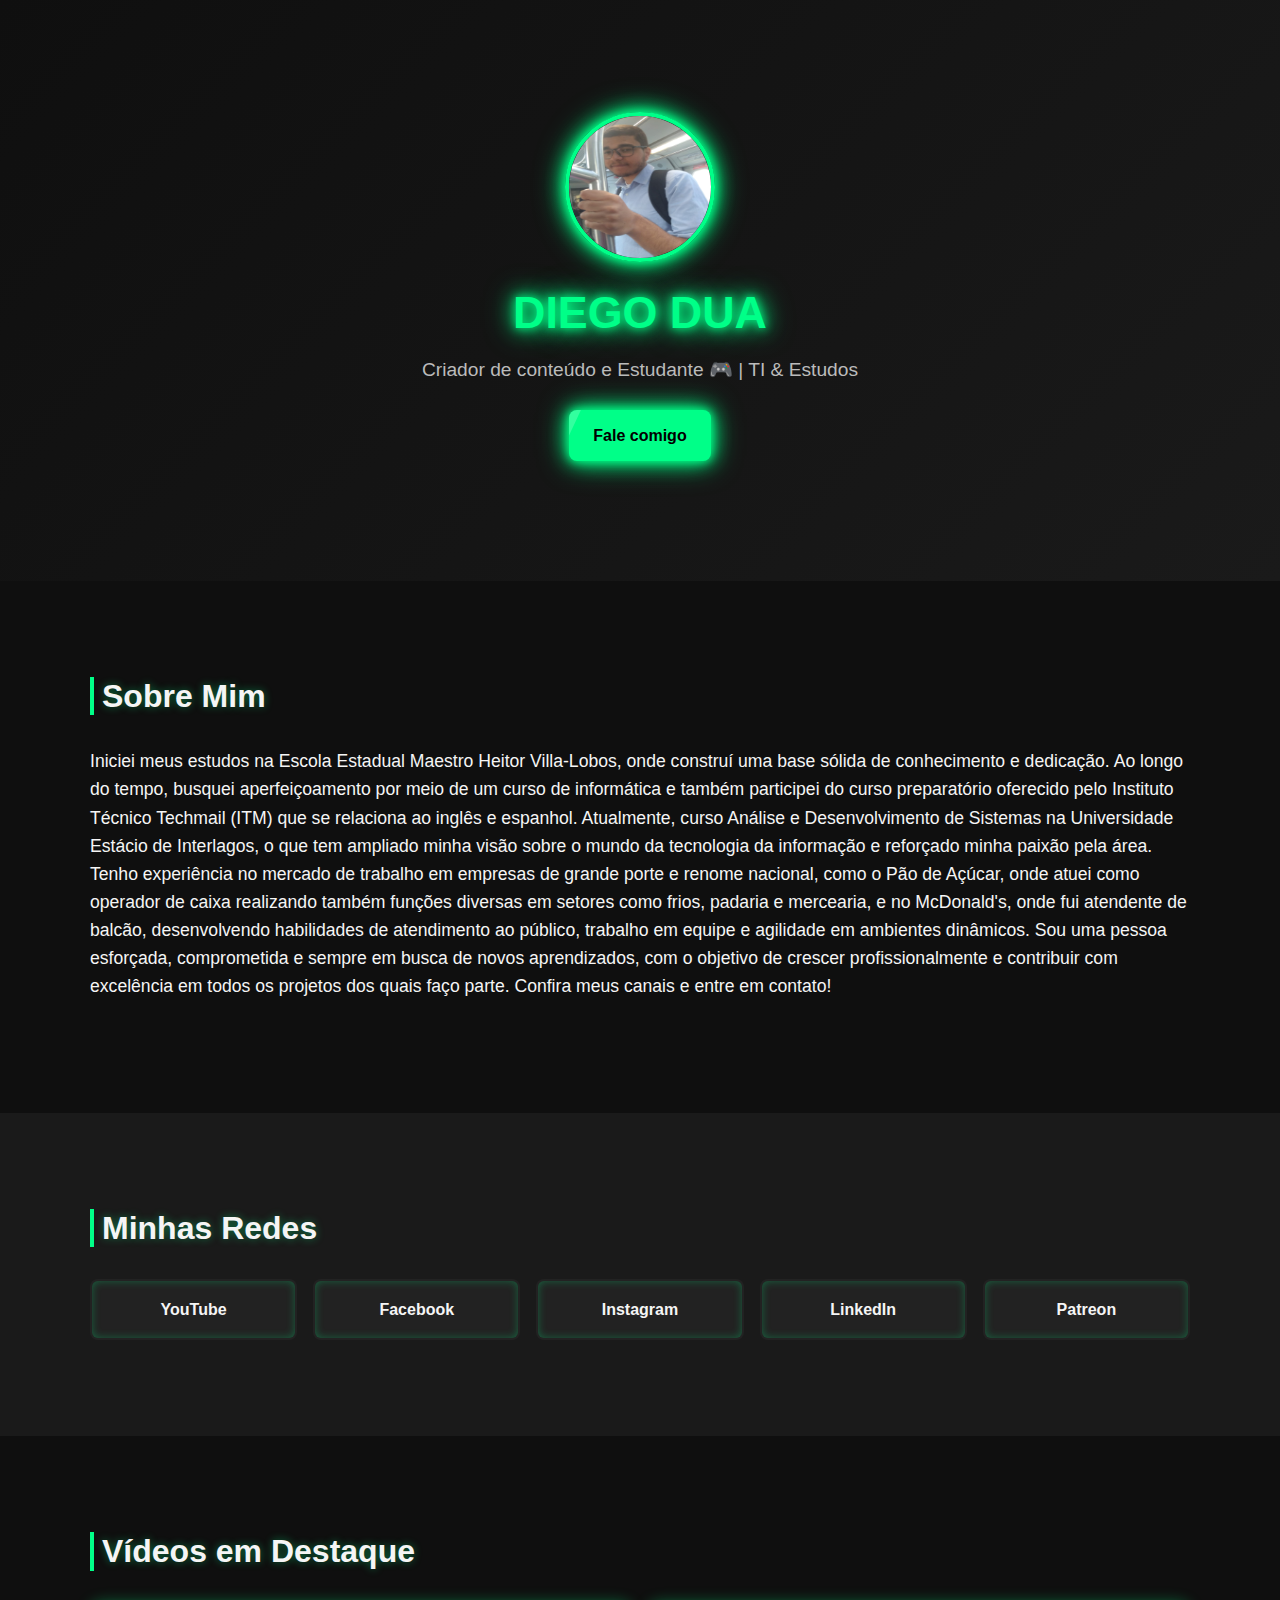
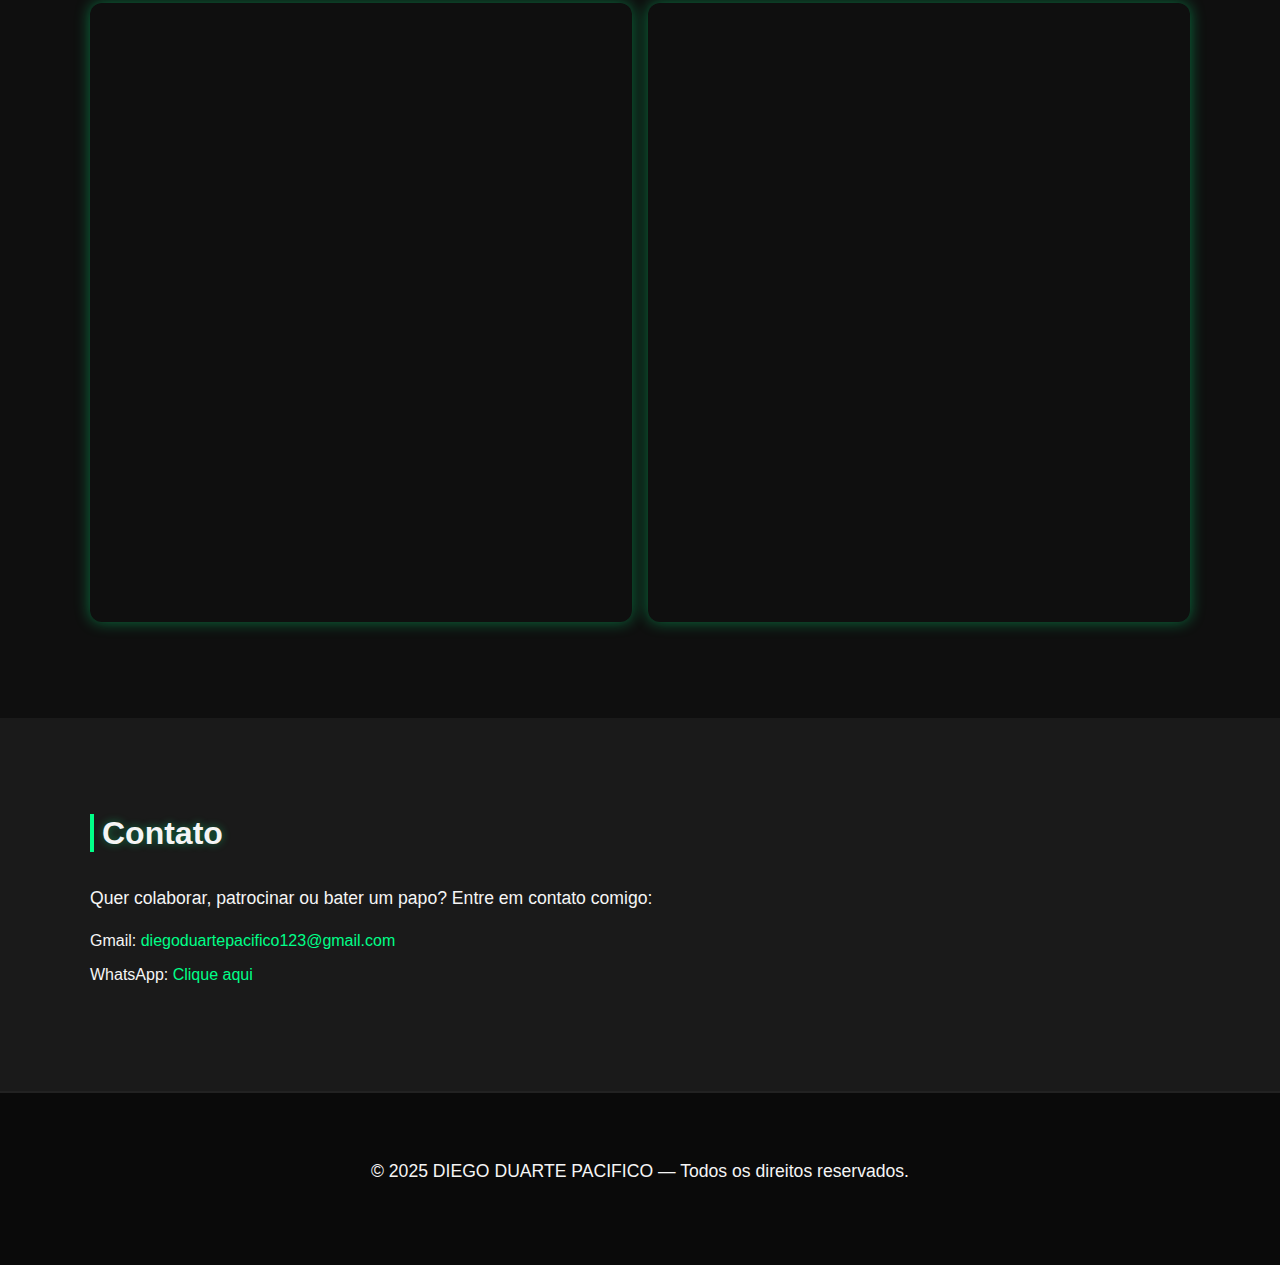
<file: index.html>
<!DOCTYPE html>
<html lang="pt-BR">
<head>
  <!-- Configurações básicas -->
  <meta charset="UTF-8" />
  <meta name="viewport" content="width=device-width, initial-scale=1.0" />
  <meta http-equiv="X-UA-Compatible" content="IE=edge" />

  <!-- SEO -->
  <title>DIEGO DUARTE PACIFICO — Sobre Mim</title>
  <meta name="description" content="Iniciei meus estudos na Escola Estadual Maestro Heitor Villa-Lobos, onde construí uma base sólida de conhecimento e dedicação. Ao longo do tempo, busquei aperfeiçoamento por meio de um curso de informática e também participei do curso preparatório oferecido pelo Instituto Técnico Techmail (ITM) que se relaciona ao inglês e espanhol.
Atualmente, curso Análise e Desenvolvimento de Sistemas na Universidade Estácio de Interlagos, o que tem ampliado minha visão sobre o mundo da tecnologia da informação e reforçado minha paixão pela área.
Tenho experiência no mercado de trabalho em empresas de grande porte e renome nacional, como o Pão de Açúcar, onde atuei como operador de caixa realizando também funções diversas em setores como frios, padaria e mercearia, e no McDonald's, onde fui atendente de balcão, desenvolvendo habilidades de atendimento ao público, trabalho em equipe e agilidade em ambientes dinâmicos.
Sou uma pessoa esforçada, comprometida e sempre em busca de novos aprendizados, com o objetivo de crescer profissionalmente e contribuir com excelência em todos os projetos dos quais faço parte. Confira meus canais e entre em contato!" />
  <meta name="author" content="DIEGO DUARTE PACIFICO" />

  <!-- Open Graph (para compartilhamento no Facebook, WhatsApp, LinkedIn) -->
  <meta property="og:title" content="DIEGO DUARTE PACIFICO — Criador de Conteúdo e Estudante" />
  <meta property="og:description" content="Acompanhe meus vídeos, aprendizados e projetos no universo do TI!" />
  <meta property="og:image" content="assets/img/preview.jpg" />
  <meta property="og:type" content="website" />
  <meta property="og:url" content="https://seudominio.com" />

  <!-- Twitter Cards -->
  <meta name="twitter:card" content="summary_large_image" />
  <meta name="twitter:title" content="DIEGO DUARTE PACIFICO — Criador de Conteúdo e Estudante" />
  <meta name="twitter:description" content="Entre no meu mundo do TI e descubra mais sobre meu trabalho!" />
  <meta name="twitter:image" content="assets/img/preview.jpg" />

  <!-- Favicon -->
  <link rel="icon" href="assets/img/favicon.png" type="image/png" />

  <!-- CSS -->
  <link rel="stylesheet" href="css/styles.css" />

  <!-- JS -->
  <script defer src="js/main.js"></script>
</head>
<body>
  <!-- Cabeçalho / Hero -->
  <header class="hero">
    <div class="container">
      <img src="assets/img/Foto de Diego Duarte Pacifico.jpg" alt="Foto de DIEGO DUARTE PACIFICO" class="avatar" />
      <h1>DIEGO DUARTE PACIFICO</h1>
      <p class="tagline">Criador de conteúdo e Estudante 🎮 | TI & Estudos</p>
      <a href="https://wa.me/5511949905381" class="btn">Fale comigo</a>
    </div>
  </header>

  <!-- Seção: Sobre -->
  <section id="sobre" class="section">
    <div class="container">
      <h2>Sobre Mim</h2>
      <p>Iniciei meus estudos na Escola Estadual Maestro Heitor Villa-Lobos, onde construí uma base sólida de conhecimento e dedicação. Ao longo do tempo, busquei aperfeiçoamento por meio de um curso de informática e também participei do curso preparatório oferecido pelo Instituto Técnico Techmail (ITM) que se relaciona ao inglês e espanhol.
Atualmente, curso Análise e Desenvolvimento de Sistemas na Universidade Estácio de Interlagos, o que tem ampliado minha visão sobre o mundo da tecnologia da informação e reforçado minha paixão pela área.
Tenho experiência no mercado de trabalho em empresas de grande porte e renome nacional, como o Pão de Açúcar, onde atuei como operador de caixa realizando também funções diversas em setores como frios, padaria e mercearia, e no McDonald's, onde fui atendente de balcão, desenvolvendo habilidades de atendimento ao público, trabalho em equipe e agilidade em ambientes dinâmicos.
Sou uma pessoa esforçada, comprometida e sempre em busca de novos aprendizados, com o objetivo de crescer profissionalmente e contribuir com excelência em todos os projetos dos quais faço parte. Confira meus canais e entre em contato!</p>
    </div>
  </section>

<!-- Seção: Links -->
<section id="links" class="section alt">
  <div class="container">
    <h2>Minhas Redes</h2>
    <div class="links-grid">
      <a href="https://www.youtube.com/channel/UCENpnX2Xt-EAVfXR9Z6v-lQ" target="_blank" class="link-card">YouTube</a>
      <a href="https://www.facebook.com/profile.php?id=61562114461032" target="_blank" class="link-card">Facebook</a>
      <a href="https://www.instagram.com/zzleituradramaticazz/" target="_blank" class="link-card">Instagram</a>
      <a href="www.linkedin.com/in/diego-duarte-pacifico-558996238" target="_blank" class="link-card">LinkedIn</a>
      <a href="https://patreon.com/CGStudios43?utm_medium=unknown&utm_source=join_link&utm_campaign=creatorshare_creator&utm_content=copyLink" target="_blank" class="link-card">Patreon</a>
    </div>
  </div>
</section>

<!-- Seção: Destaque (vídeos) -->
<section id="destaque" class="section">
  <div class="container">
    <h2>Vídeos em Destaque</h2>
    <div class="videos-grid">
      <div class="video-wrapper">
        <iframe src="https://drive.google.com/file/d/1ROwHvRnsPfL4hF0KDMxh1ceAlLwBmyXN/preview" 
          width="560" height="315" allow="autoplay" frameborder="0"></iframe>
      </div>
      <div class="video-wrapper">
        <iframe src="https://drive.google.com/file/d/1A6OXPrt-1mAbtVYky4HZAjMf3PCuhLQB/preview" 
          width="560" height="315" allow="autoplay" frameborder="0"></iframe>
      </div>
    </div>
  </div>
</section>


  <!-- Seção: Contato -->
  <section id="contato" class="section alt">
    <div class="container">
      <h2>Contato</h2>
      <p>Quer colaborar, patrocinar ou bater um papo? Entre em contato comigo:</p>
      <ul>
        <li>Gmail: <a href="mailto:diegoduartepacifico123@gmail.com">diegoduartepacifico123@gmail.com</a></li>
        <li>WhatsApp: <a href="https://wa.me/5511949905381" target="_blank">Clique aqui</a></li>
      </ul>
    </div>
  </section>

  <!-- Rodapé -->
  <footer class="footer">
    <div class="container">
      <p>&copy; 2025 DIEGO DUARTE PACIFICO — Todos os direitos reservados.</p>
    </div>
  </footer>
</body>
</html>
</file>
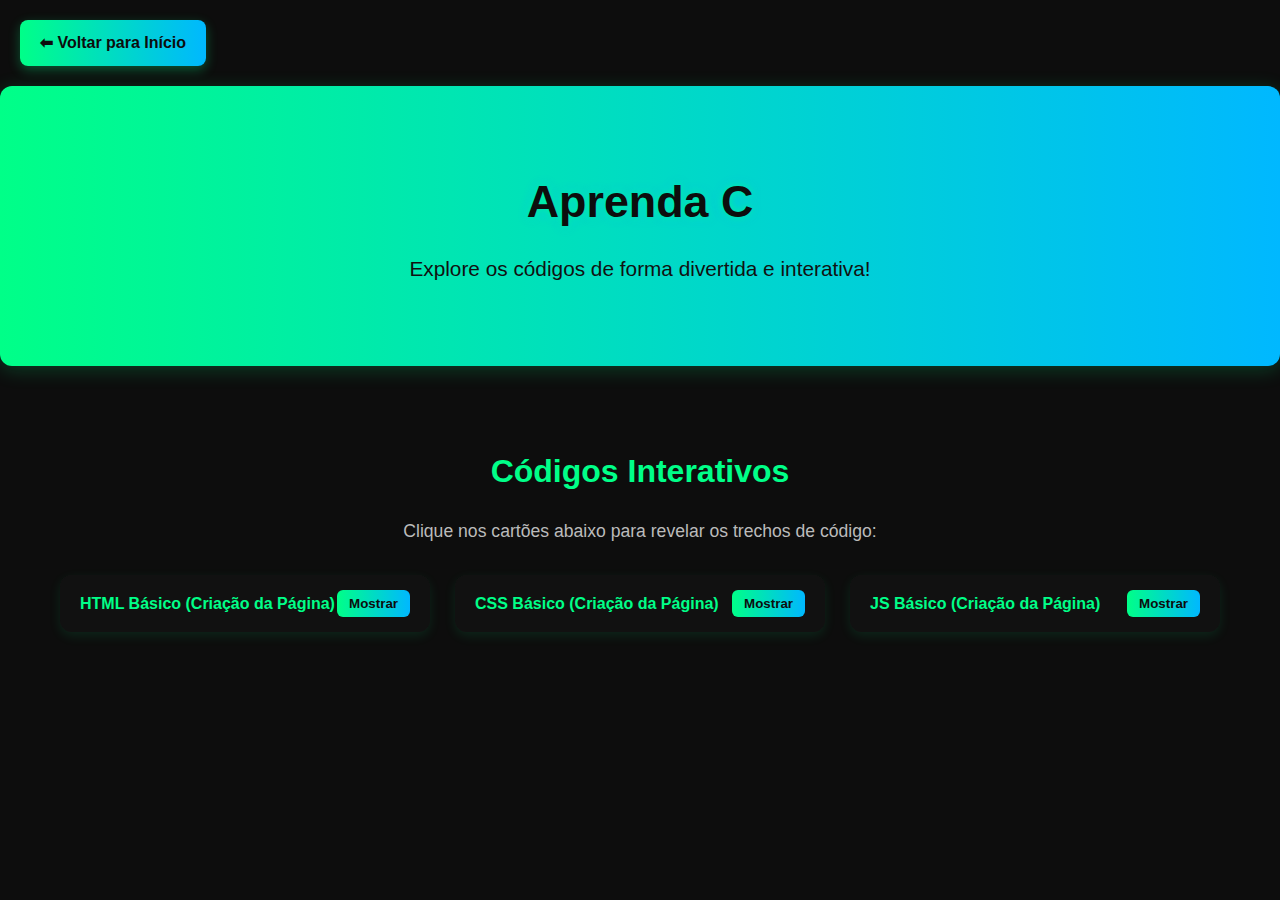
<file: codigo.html>
<!DOCTYPE html>
<html lang="pt-BR">
<head>
  <meta charset="UTF-8" />
  <meta name="viewport" content="width=device-width, initial-scale=1.0" />
  <title>Aprenda Como Esta Página Foi Construída</title>
  <meta name="description" content="Página de aprendizado interativo mostrando como a página Sobre Mim foi construída. Explore códigos e conceitos de forma divertida!" />
  <link rel="stylesheet" href="css/codigo.css" />
  <!-- Google Analytics -->
  <script async src="https://www.googletagmanager.com/gtag/js?id=G-WFKNSS6D6Q"></script>
  <script>
    window.dataLayer = window.dataLayer || [];
    function gtag(){dataLayer.push(arguments);}
    gtag('js', new Date());
    gtag('config', 'G-WFKNSS6D6Q');
  </script>
</head>
<body>
  <!-- HEADER -->
  <a href="index.html" class="btn-voltar">⬅ Voltar para Início</a>
  <header class="codigo-hero">
    <div class="container">
      <h1 class="titulo-animado">Aprenda Como Esta Página Foi Construída</h1>
      <p>Explore os códigos de forma divertida e interativa!</p>
    </div>
  </header>

  <!-- MAIN -->
  <main class="container">

    <!-- SEÇÃO DE ENSINO -->
    <section class="ensino">
      <h2>Códigos Interativos</h2>
      <p>Clique nos cartões abaixo para revelar os trechos de código:</p>

      <div class="cards-codigo">

<!-- CARD 1 -->
<div class="card-codigo">
  <div class="card-header">
    <span>HTML Básico (Criação da Página) </span>
    <button class="btn-toggle">Mostrar</button>
  </div>
  <pre class="card-content codigo-escondido">
&lt;!DOCTYPE html&gt;
&lt;html lang="pt-BR"&gt;
&lt;head&gt;
  &lt;meta charset="UTF-8"&gt;
  &lt;meta name="viewport" content="width=device-width, initial-scale=1.0"&gt;
  &lt;title&gt;Página de Aprendizado - HTML&lt;/title&gt;
  &lt;meta name="description" content="Exemplo de HTML mostrando a estrutura da página, com CSS e JS externos."&gt;

  &lt;!-- CSS separado --&gt;
  &lt;link rel="stylesheet" href="css/codigo.css"&gt;
&lt;/head&gt;
&lt;body&gt;

  &lt;!-- HEADER --&gt;
  &lt;header class="codigo-hero"&gt;
    &lt;div class="container"&gt;
      &lt;h1&gt;Aprenda Como Esta Página Foi Construída&lt;/h1&gt;
      &lt;p&gt;Exemplo interativo de criação de páginas, com HTML separado do CSS e JS.&lt;/p&gt;
    &lt;/div&gt;
  &lt;/header&gt;

  &lt;!-- SEÇÃO INTERATIVA DE CÓDIGO --&gt;
  &lt;main class="container"&gt;
    &lt;section class="ensino"&gt;
      &lt;h2&gt;Exemplo de Estrutura HTML&lt;/h2&gt;
      &lt;p&gt;Clique no botão para visualizar o código:&lt;/p&gt;

      &lt;!-- Botão para mostrar código --&gt;
      &lt;button class="btn btn-mostrar-codigo"&gt;Mostrar Código&lt;/button&gt;

      &lt;!-- Área de código que será exibida pelo JS --&gt;
      &lt;pre class="codigo-escondido"&gt;
&lt;!DOCTYPE html&gt;
&lt;html lang="pt-BR"&gt;
&lt;head&gt;
  &lt;meta charset="UTF-8"&gt;
  &lt;title&gt;Minha Página&lt;/title&gt;
  &lt;link rel="stylesheet" href="css/codigo.css"&gt;
&lt;/head&gt;
&lt;body&gt;
  &lt;h1&gt;Olá Mundo!&lt;/h1&gt;
  &lt;script src="js/codigo.js"&gt;&lt;/script&gt;
&lt;/body&gt;
&lt;/html&gt;
      &lt;/pre&gt;
    &lt;/section&gt;

    &lt;!-- AVISO DE NOVOS ENSINAMENTOS --&gt;
    &lt;section class="novidades"&gt;
      &lt;h2&gt;Em Breve&lt;/h2&gt;
      &lt;p&gt;Mais exemplos e ensinamentos serão adicionados em breve para você continuar aprendendo!&lt;/p&gt;
    &lt;/section&gt;
  &lt;/main&gt;

  &lt;!-- JS separado --&gt;
  &lt;script src="js/codigo.js" defer&gt;&lt;/script&gt;

&lt;/body&gt;
&lt;/html&gt;
  </pre>
</div>

<!-- CARD 2 -->
<div class="card-codigo">
  <div class="card-header">
    <span>CSS Básico (Criação da Página)</span>
    <button class="btn-toggle">Mostrar</button>
  </div>
  <pre class="card-content codigo-escondido">
/* ------------------------ 
   codigo.css - Página de Ensino de Código 
------------------------- */

/* Reset básico */
* {
  margin: 0;
  padding: 0;
  box-sizing: border-box;
}

body {
  font-family: 'Segoe UI', Tahoma, Geneva, Verdana, sans-serif;
  background-color: #0d0d0d;
  color: #f5f5f5;
  line-height: 1.6;
}

/* Container geral */
.container {
  max-width: 900px;
  margin: 0 auto;
  padding: 40px 20px;
}

/* HEADER */
.codigo-hero {
  text-align: center;
  margin-bottom: 50px;
}

.codigo-hero h1 {
  font-size: 2.5rem;
  color: #00ff88;
  text-shadow: 0 0 6px #00ff88, 0 0 12px #00b8ff;
  margin-bottom: 10px;
}

.codigo-hero p {
  font-size: 1.2rem;
  color: #bbb;
}

/* SEÇÃO ENSINO */
.ensino h2 {
  font-size: 1.8rem;
  color: #00b8ff;
  margin-bottom: 15px;
}

.ensino p {
  margin-bottom: 20px;
  color: #ccc;
}

/* Botão mágico */
.btn-mostrar-codigo {
  display: inline-block;
  padding: 14px 28px;
  font-size: 1.1rem;
  font-weight: bold;
  border: none;
  border-radius: 8px;
  background: linear-gradient(90deg, #00ff88, #00b8ff);
  color: #0d0d0d;
  cursor: pointer;
  transition: all 0.3s ease;
  box-shadow: 0 4px 12px rgba(0, 255, 136, 0.3);
}

.btn-mostrar-codigo:hover {
  transform: rotate(-2deg) scale(1.05);
  background: linear-gradient(90deg, #00b8ff, #00ff88);
  box-shadow: 0 6px 18px rgba(0, 255, 136, 0.5);
}

/* Área de código */
.codigo-escondido {
  display: none;
  margin-top: 25px;
  padding: 20px;
  background-color: #111;
  border-radius: 12px;
  font-family: 'Courier New', Courier, monospace;
  font-size: 0.95rem;
  overflow-x: auto;
  line-height: 1.5;
  color: #00ff88;
  box-shadow: 0 4px 15px rgba(0, 255, 136, 0.2);
  transition: all 0.3s ease;
}

.codigo-escondido.show {
  display: block;
  animation: fadeIn 0.5s ease;
}

/* Efeito fadeIn */
@keyframes fadeIn {
  from { opacity: 0; transform: translateY(-10px);}
  to { opacity: 1; transform: translateY(0);}
}

/* SEÇÃO DE NOVIDADES */
.novidades {
  margin-top: 50px;
  padding: 30px;
  background: #111;
  border-left: 5px solid #00ff88;
  border-radius: 8px;
  cursor: pointer;
  transition: all 0.3s ease;
}

.novidades:hover {
  background: #1a1a1a;
  border-left-color: #00b8ff;
}

.novidades h2 {
  color: #00ff88;
  margin-bottom: 10px;
}

.novidades p {
  color: #ccc;
  font-size: 1rem;
}

/* Responsividade */
@media (max-width: 600px) {
  .btn-mostrar-codigo {
    width: 100%;
    text-align: center;
  }

  .codigo-escondido {
    font-size: 0.9rem;
  }
}
  </pre>
</div>

<!-- CARD 3 -->
<div class="card-codigo">
  <div class="card-header">
    <span>JS Básico (Criação da Página)</span>
    <button class="btn-toggle">Mostrar</button>
  </div>
  <pre class="card-content codigo-escondido">
// ------------------------
// codigo.js - Interatividade da Página
// ------------------------

document.addEventListener('DOMContentLoaded', function () {

  // 1) Botão "mágico" para mostrar/esconder código
  const btnMostrarCodigo = document.querySelector('.btn-mostrar-codigo');
  const codigoEscondido = document.querySelector('.codigo-escondido');

  btnMostrarCodigo.addEventListener('click', function () {
    if (codigoEscondido.classList.contains('show')) {
      codigoEscondido.classList.remove('show');
      btnMostrarCodigo.textContent = 'Mostrar Código';
    } else {
      codigoEscondido.classList.add('show');
      btnMostrarCodigo.textContent = 'Esconder Código';
    }
  });

  // 2) Efeito neon nas linhas de código ao passar o mouse
  const linhasCodigo = codigoEscondido.querySelectorAll('pre, code');

  linhasCodigo.forEach(function (linha) {
    linha.addEventListener('mouseenter', function () {
      linha.style.textShadow = '0 0 8px #00ff88, 0 0 12px #00b8ff';
      linha.style.color = '#00ff88';
    });
    linha.addEventListener('mouseleave', function () {
      linha.style.textShadow = 'none';
      linha.style.color = '#00ff88';
    });
  });

  // 3) Aviso divertido para a seção de novidades
  const novidades = document.querySelector('.novidades');
  if (novidades) {
    novidades.addEventListener('click', function () {
      alert('🚀 Novos ensinamentos serão adicionados em breve! Fique atento!');
    });
  }
});
  </pre>
</div>

  </main>

  <!-- SCRIPT -->
  <script src="js/codigo.js" defer></script>
</body>
</html>
</file>
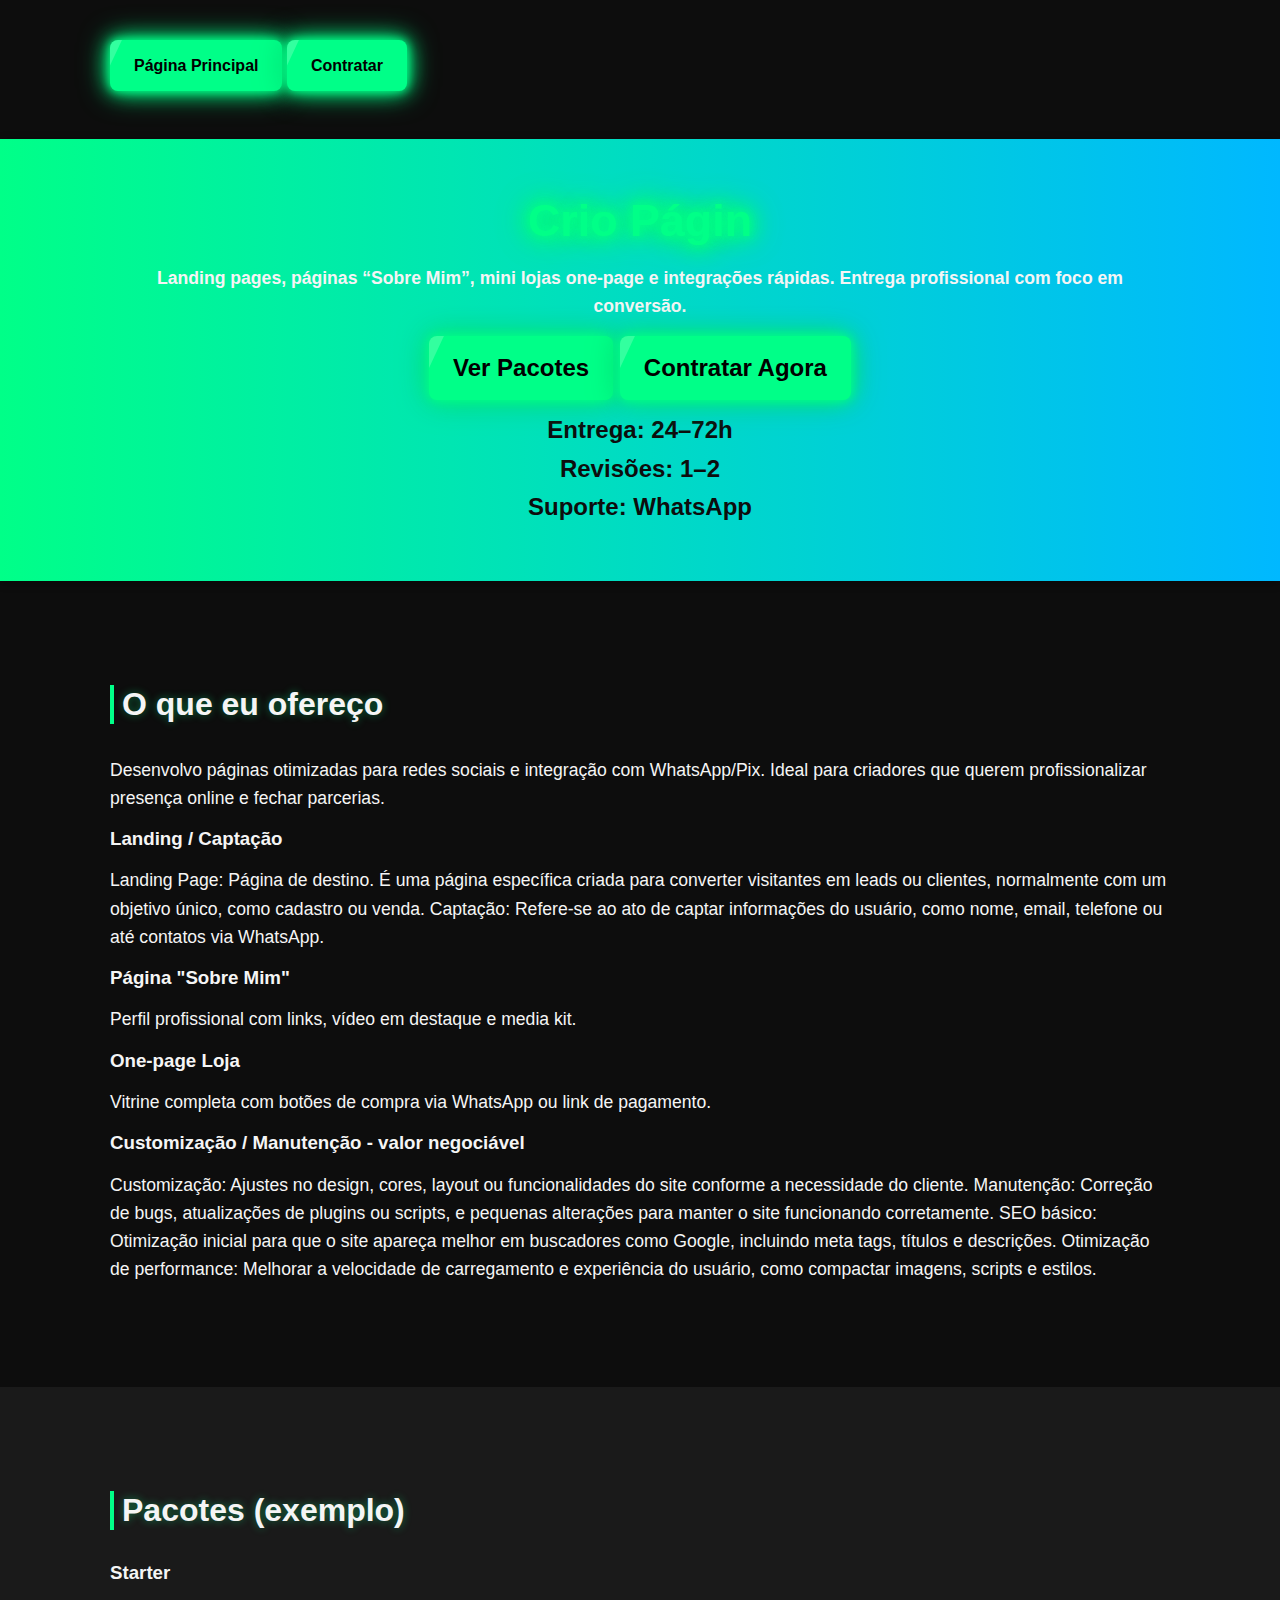
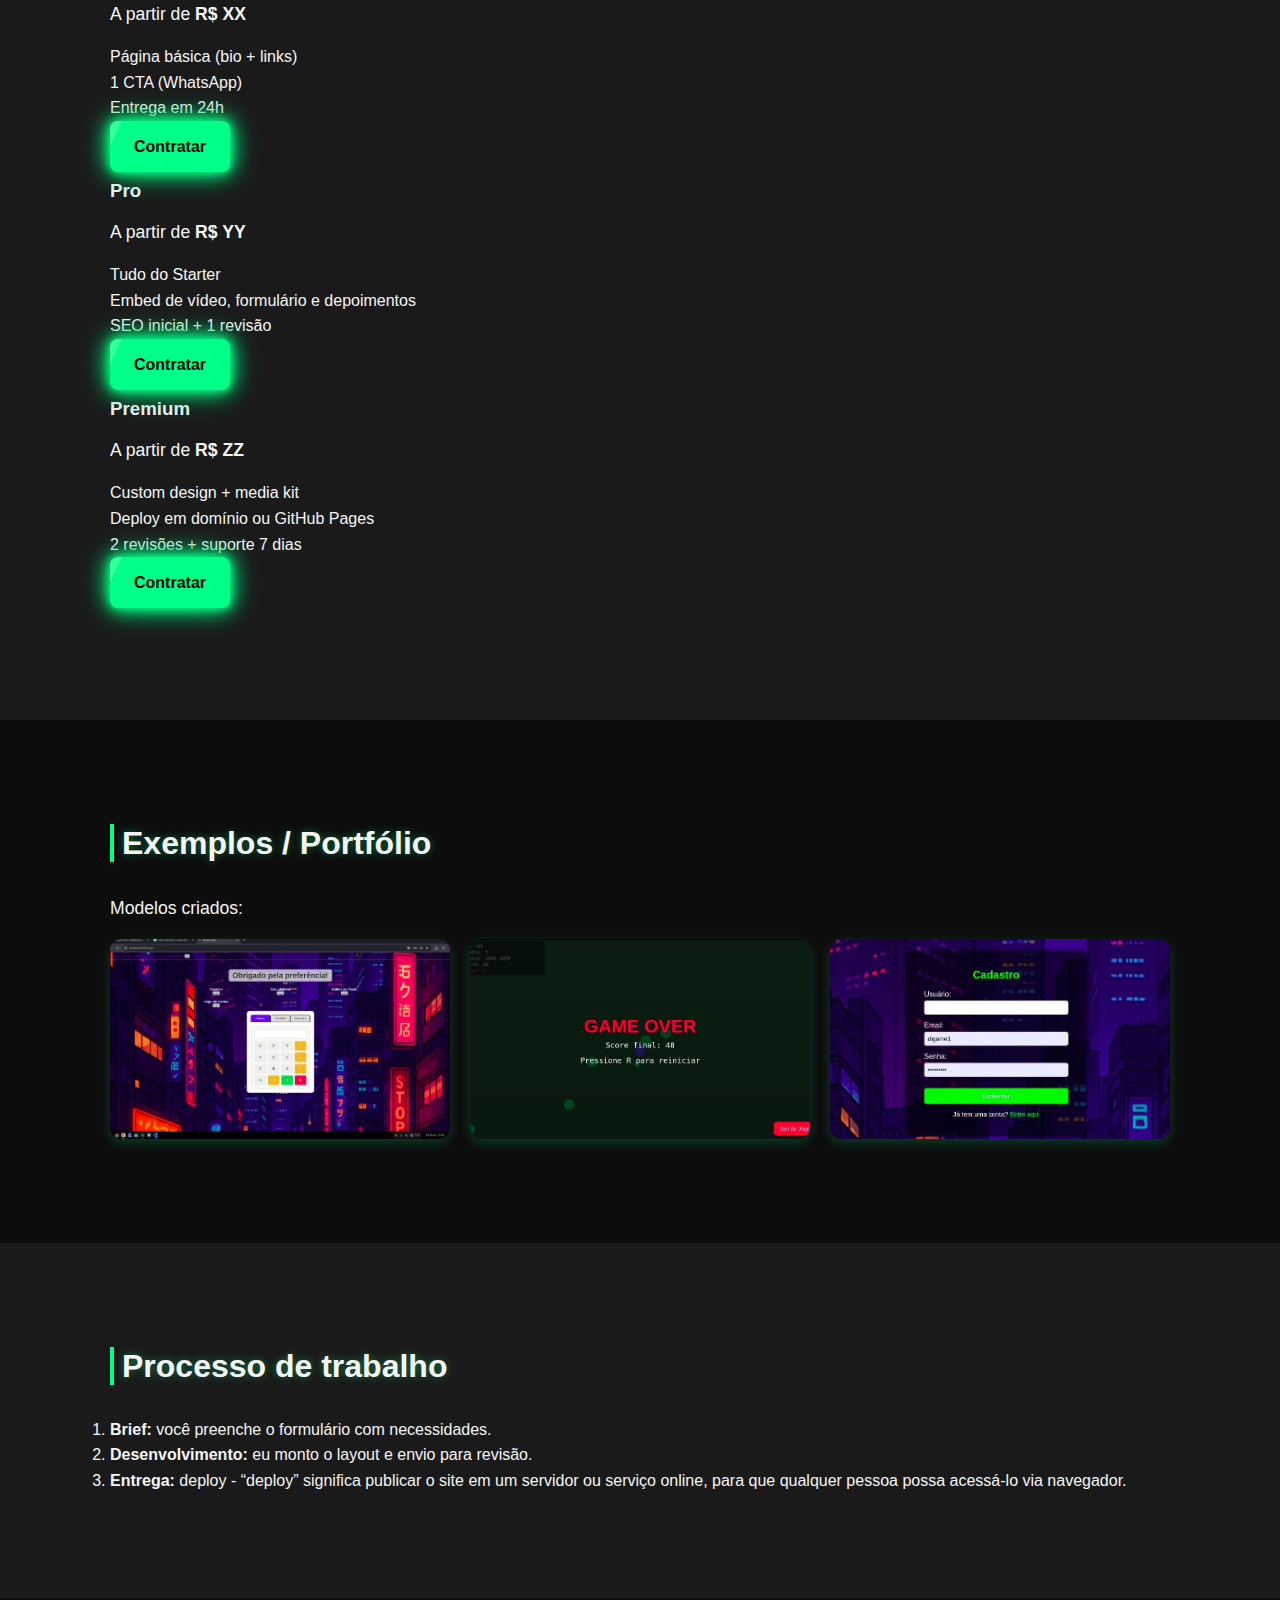
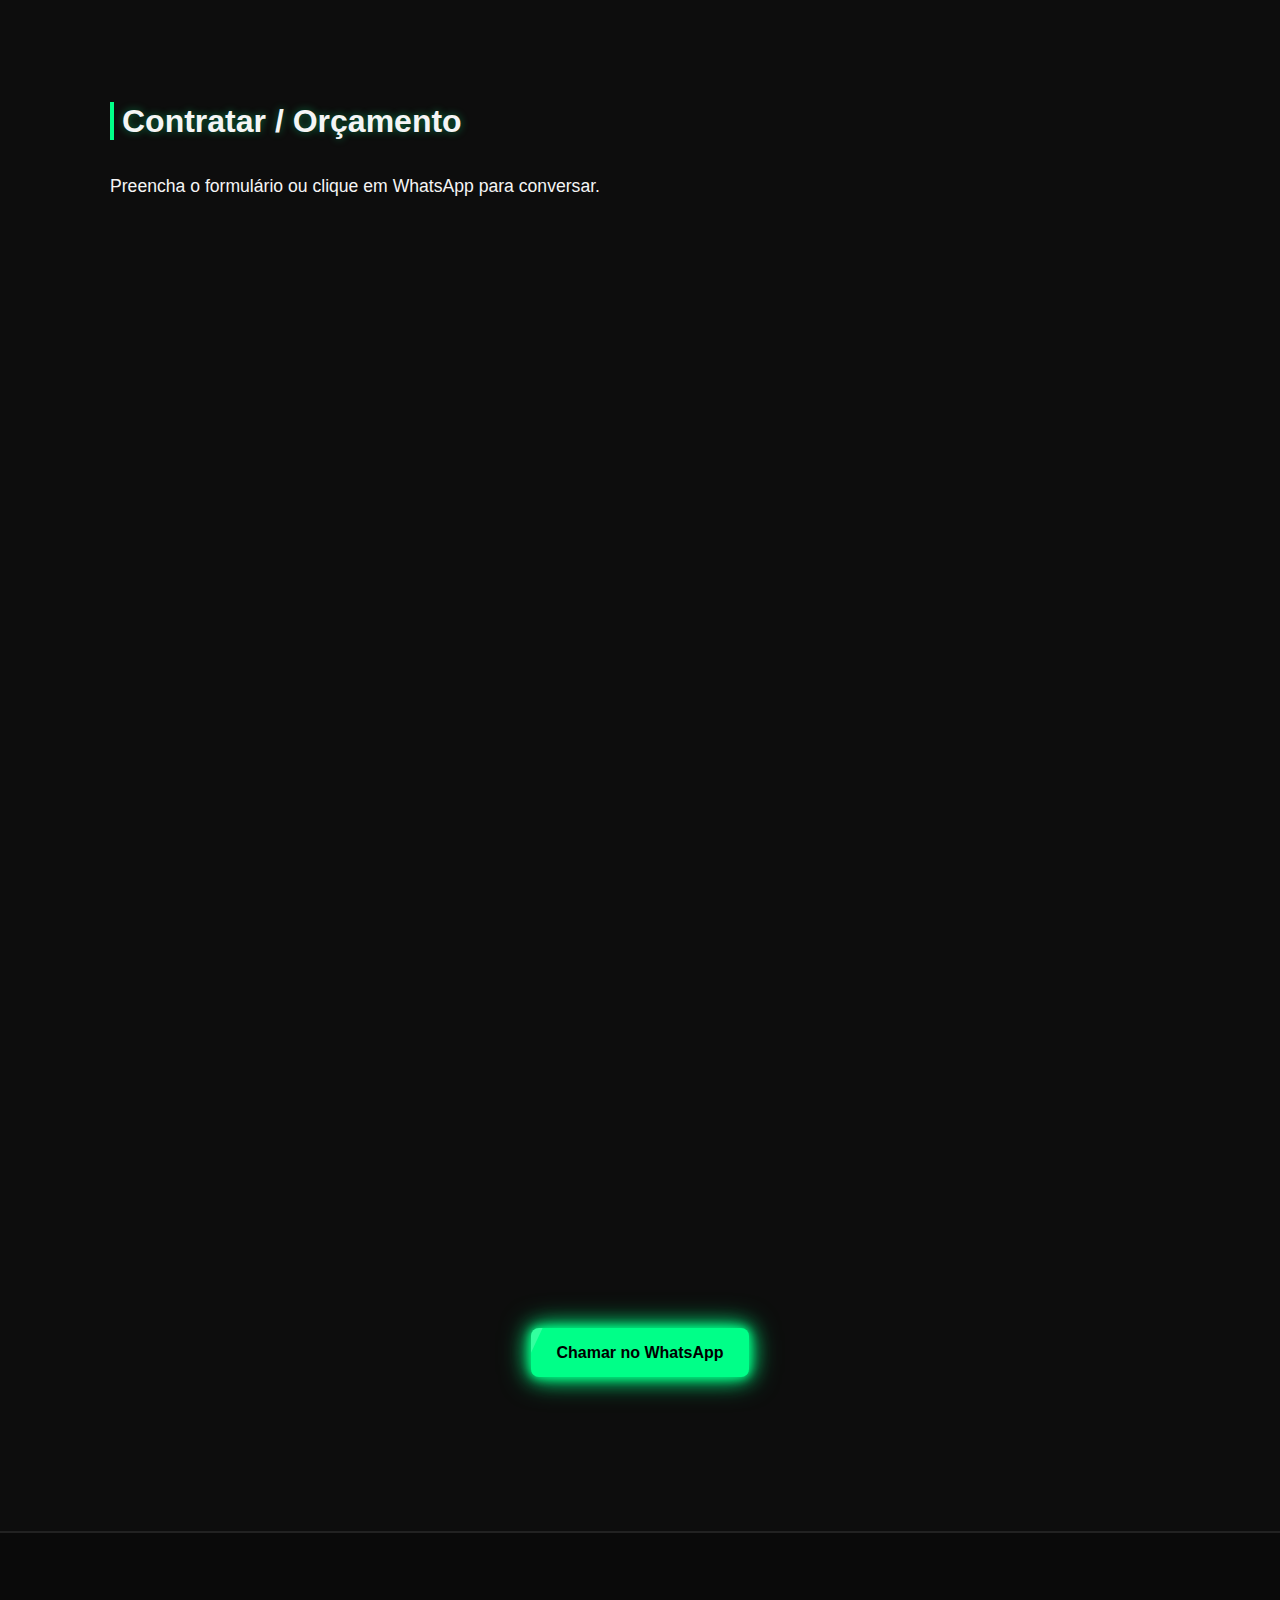
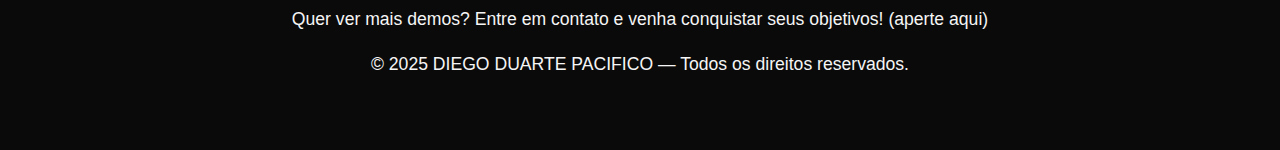
<file: servicos.html>
<!doctype html>
<html lang="pt-BR">
<head>
  <meta charset="utf-8" />
  <meta name="viewport" content="width=device-width,initial-scale=1" />
  <title>Serviços — Criação de Páginas & Microprojetos</title>
  <meta name="description" content="Serviços de criação de páginas 'Sobre Mim', landings e pequenas lojas. Entrega rápida, design profissional e suporte." />

  <!-- CSS base e CSS da página de serviços -->
  <link rel="stylesheet" href="css/styles.css" />
  <link rel="stylesheet" href="css/servicos.css" />

  <!-- Scripts globais e específicos da página -->
  <script defer src="js/main.js"></script>
  <script defer src="js/servicos.js"></script>
</head>
<body>
  <!-- NAV -->
  <nav class="top-nav">
    <div class="container nav-inner">
      <div class="nav-actions">
        <a href="index.html" class="btn">Página Principal</a>
        <a href="#contratar" class="btn">Contratar</a>
      </div>
    </div>
  </nav>

  <!-- HERO -->
  <header class="services-hero">
    <div class="container">
      <h1 class="animated-title">Crio Páginas & Microprojetos</h1>
      <p class="lead">Landing pages, páginas “Sobre Mim”, mini lojas one-page e integrações rápidas. Entrega profissional com foco em conversão.</p>

      <div class="hero-ctas">
        <a href="#pacotes" class="btn">Ver Pacotes</a>
        <a href="#contratar" class="btn alt">Contratar Agora</a>
      </div>

      <div class="trust-stats">
        <div><strong>Entrega:</strong> 24–72h</div>
        <div><strong>Revisões:</strong> 1–2</div>
        <div><strong>Suporte:</strong> WhatsApp</div>
      </div>
    </div>
  </header>

  <!-- O QUE EU FAÇO -->
  <section class="section">
    <div class="container">
      <h2>O que eu ofereço</h2>
      <p>Desenvolvo páginas otimizadas para redes sociais e integração com WhatsApp/Pix. Ideal para criadores que querem profissionalizar presença online e fechar parcerias.</p>

      <div class="services-grid">
        <article class="service-card">
          <h3>Landing / Captação</h3>
          <p>Landing Page: Página de destino. É uma página específica criada para converter visitantes em leads ou clientes, normalmente com um objetivo único, como cadastro ou venda.
Captação: Refere-se ao ato de captar informações do usuário, como nome, email, telefone ou até contatos via WhatsApp.</p>
        </article>

        <article class="service-card">
          <h3>Página "Sobre Mim"</h3>
          <p>Perfil profissional com links, vídeo em destaque e media kit.</p>
        </article>

        <article class="service-card">
          <h3>One-page Loja</h3>
          <p>Vitrine completa com botões de compra via WhatsApp ou link de pagamento.</p>
        </article>

        <article class="service-card">
          <h3>Customização / Manutenção - valor negociável</h3>
          <p>Customização: Ajustes no design, cores, layout ou funcionalidades do site conforme a necessidade do cliente.
Manutenção: Correção de bugs, atualizações de plugins ou scripts, e pequenas alterações para manter o site funcionando corretamente.
SEO básico: Otimização inicial para que o site apareça melhor em buscadores como Google, incluindo meta tags, títulos e descrições.
Otimização de performance: Melhorar a velocidade de carregamento e experiência do usuário, como compactar imagens, scripts e estilos.</p>
        </article>
      </div>
    </div>
  </section>

  <!-- PACOTES -->
  <section id="pacotes" class="section alt">
    <div class="container">
      <h2>Pacotes (exemplo)</h2>

      <div class="pricing-grid">
        <div class="pricing-card">
          <h3>Starter</h3>
          <p class="price">A partir de <strong>R$ XX</strong></p>
          <ul>
            <li>Página básica (bio + links)</li>
            <li>1 CTA (WhatsApp)</li>
            <li>Entrega em 24h</li>
          </ul>
          <a class="btn" href="#contratar">Contratar</a>
        </div>

        <div class="pricing-card featured">
          <h3>Pro</h3>
          <p class="price">A partir de <strong>R$ YY</strong></p>
          <ul>
            <li>Tudo do Starter</li>
            <li>Embed de vídeo, formulário e depoimentos</li>
            <li>SEO inicial + 1 revisão</li>
          </ul>
          <a class="btn" href="#contratar">Contratar</a>
        </div>

        <div class="pricing-card">
          <h3>Premium</h3>
          <p class="price">A partir de <strong>R$ ZZ</strong></p>
          <ul>
            <li>Custom design + media kit</li>
            <li>Deploy em domínio ou GitHub Pages</li>
            <li>2 revisões + suporte 7 dias</li>
          </ul>
          <a class="btn" href="#contratar">Contratar</a>
        </div>
      </div>
    </div>
  </section>

  <!-- PORTFÓLIO -->
  <section class="section">
    <div class="container">
      <h2>Exemplos / Portfólio</h2>
      <p>Modelos criados:</p>

      <div class="portfolio-grid">
        <div class="thumb"><img src="assets/img/demo1.jpg" alt="Demo 1"></div>
        <div class="thumb"><img src="assets/img/demo2.jpg" alt="Demo 2"></div>
        <div class="thumb"><img src="assets/img/demo3.jpg" alt="Demo 3"></div>
      </div>
    </div>
  </section>

  <!-- PROCESSO -->
  <section class="section alt">
    <div class="container">
      <h2>Processo de trabalho</h2>
      <ol class="process">
        <li><strong>Brief:</strong> você preenche o formulário com necessidades.</li>
        <li><strong>Desenvolvimento:</strong> eu monto o layout e envio para revisão.</li>
        <li><strong>Entrega:</strong> deploy - “deploy” significa publicar o site em um servidor ou serviço online, para que qualquer pessoa possa acessá-lo via navegador.</li>
      </ol>
    </div>
  </section>

  <!-- CONTATO -->
<section id="contratar" class="section">
  <div class="container">
    <h2>Contratar / Orçamento</h2>
    <p>Preencha o formulário ou clique em WhatsApp para conversar.</p>

    <!-- Formulário do Google Forms -->
    <div class="contact-form">
      <iframe src="https://docs.google.com/forms/d/e/1FAIpQLSdGDD_paHfBEZttfma1QwvXV2XIy-Qxb1FASEUVykR2lKiN4g/viewform?embedded=true" 
        width="100%" height="1084" frameborder="0" marginheight="0" marginwidth="0">
        Carregando…
      </iframe>
    </div>

    <!-- Botão de WhatsApp -->
    <div class="form-actions" style="margin-top: 20px;">
      <a class="btn alt" href="https://wa.me/5511949905381" target="_blank" rel="noopener">Chamar no WhatsApp</a>
    </div>
  </div>
</section>

  <!-- FOOTER -->
  <footer class="footer">
    <div class="container">
      <p>Quer ver mais demos? <a href="index.html">Entre em contato e venha conquistar seus objetivos! (aperte aqui)</a></p>
      <p>&copy; 2025 DIEGO DUARTE PACIFICO — Todos os direitos reservados.</p>
    </div>
  </footer>
</body>
</html>
</file>
<file: css/styles.css>
/* ------------------------
   RESET MODERNO
------------------------- */
* {
  margin: 0;
  padding: 0;
  box-sizing: border-box;
}

html {
  scroll-behavior: smooth;
}

body {
  font-family: 'Arial', sans-serif;
  background: var(--bg-color);
  color: var(--text-color);
  line-height: 1.6;
  overflow-x: hidden;
}

/* Remove estilos padrão de listas e links */
ul {
  list-style: none;
}

a {
  text-decoration: none;
  color: inherit;
}

/* ------------------------
   VARIÁVEIS GLOBAIS
------------------------- */
:root {
  --bg-color: #0f0f0f;         /* fundo principal (dark) */
  --text-color: #f5f5f5;       /* texto */
  --accent-color: #00ff88;     /* verde neon gamer */
  --accent-hover: #00cc6a;
  --accent-glow: 0 0 10px #00ff88, 0 0 20px #00ff88, 0 0 30px #00cc6a;
  --section-bg-alt: #1a1a1a;   /* seções alternadas */
  --container-width: 1100px;
  --transition: 0.3s ease;
}

/* ------------------------
   LAYOUT GERAL
------------------------- */
.container {
  width: 90%;
  max-width: var(--container-width);
  margin: 0 auto;
  padding: 2rem 0;
}

.section {
  padding: 4rem 0;
  animation: fadeIn 1.2s ease both;
}

.section.alt {
  background: var(--section-bg-alt);
}

/* ------------------------
   TIPOGRAFIA
------------------------- */
h1, h2, h3 {
  margin-bottom: 1rem;
  line-height: 1.2;
}

h1 {
  font-size: 2.5rem;
  color: var(--accent-color);
  text-shadow: var(--accent-glow);
  animation: slideUp 1.2s ease both;
}

h2 {
  font-size: 2rem;
  border-left: 4px solid var(--accent-color);
  padding-left: 0.5rem;
  margin-bottom: 2rem;
  text-shadow: 0 0 8px rgba(0, 255, 136, 0.4);
}

p {
  font-size: 1.1rem;
  margin-bottom: 1rem;
  color: var(--text-color);
}

/* ------------------------
   HERO / HEADER
------------------------- */
.hero {
  text-align: center;
  padding: 5rem 2rem;
  background: linear-gradient(135deg, #0f0f0f, #1a1a1a);
  animation: fadeIn 1.5s ease both;
}

.hero .avatar {
  width: 150px;
  height: 150px;
  border-radius: 50%;
  border: 4px solid var(--accent-color);
  margin-bottom: 1rem;
  box-shadow: var(--accent-glow);
  transition: transform var(--transition), box-shadow var(--transition);
}

.hero .avatar:hover {
  transform: scale(1.05);
  box-shadow: 0 0 20px #00ff88, 0 0 40px #00cc6a;
}

.hero h1 {
  font-size: 2.8rem;
}

.hero .tagline {
  font-size: 1.2rem;
  margin-bottom: 1.5rem;
  color: #bbb;
}

/* ------------------------
   BOTÕES
------------------------- */
.btn {
  display: inline-block;
  background: var(--accent-color);
  color: #000;
  padding: 0.8rem 1.5rem;
  border-radius: 8px;
  font-weight: bold;
  transition: all var(--transition);
  box-shadow: var(--accent-glow);
  position: relative;
  overflow: hidden;
}

.btn::after {
  content: "";
  position: absolute;
  top: 0;
  left: -100%;
  width: 100%;
  height: 100%;
  background: rgba(255, 255, 255, 0.2);
  transform: skewX(-25deg);
  transition: left 0.5s ease;
}

.btn:hover::after {
  left: 100%;
}

.btn:hover {
  background: var(--accent-hover);
  transform: translateY(-3px);
  box-shadow: 0 0 15px #00ff88, 0 0 30px #00cc6a;
}

/* ------------------------
   LINKS EM GRADE
------------------------- */
.links-grid {
  display: grid;
  grid-template-columns: repeat(auto-fit, minmax(150px, 1fr));
  gap: 1rem;
}

.link-card {
  display: block;
  padding: 1rem;
  background: #222;
  border: 2px solid transparent;
  border-radius: 8px;
  text-align: center;
  font-weight: bold;
  transition: all var(--transition);
  box-shadow: inset 0 0 8px rgba(0, 255, 136, 0.3);
}

.link-card:hover {
  border-color: var(--accent-color);
  color: var(--accent-color);
  transform: scale(1.05);
  box-shadow: var(--accent-glow);
}

/* ------------------------
   VÍDEO
------------------------- */
.videos-grid {
  display: flex;
  gap: 1rem;
  flex-wrap: wrap; /* Faz os vídeos empilharem em telas pequenas */
  justify-content: center;
}

.video-wrapper {
  position: relative;
  padding-bottom: 56.25%; /* Mantém 16:9 */
  height: 0;
  overflow: hidden;
  border-radius: 12px;
  box-shadow: 0 0 15px rgba(0, 255, 136, 0.4);
  flex: 1 1 45%; /* Cada vídeo ocupa até 45% do container */
  max-width: 560px; /* Limita o tamanho máximo para telas grandes */
}

.video-wrapper iframe {
  position: absolute;
  top: 0;
  left: 0;
  width: 100%;
  height: 100%;
  border: none;
}

/* ------------------------
   CONTATO
------------------------- */
#contato ul {
  margin-top: 1rem;
}

#contato li {
  margin: 0.5rem 0;
}

#contato a {
  color: var(--accent-color);
  transition: color var(--transition), text-shadow var(--transition);
}

#contato a:hover {
  color: var(--accent-hover);
  text-shadow: var(--accent-glow);
}

/* ------------------------
   FOOTER
------------------------- */
.footer {
  text-align: center;
  padding: 2rem 0;
  background: #0a0a0a;
  font-size: 0.9rem;
  color: #777;
  border-top: 2px solid #222;
}

/* ------------------------
   ANIMAÇÕES
------------------------- */
@keyframes fadeIn {
  from { opacity: 0; transform: translateY(15px); }
  to { opacity: 1; transform: translateY(0); }
}

@keyframes slideUp {
  from { opacity: 0; transform: translateY(40px); }
  to { opacity: 1; transform: translateY(0); }
}

/* ------------------------
   BOTÃO VOLTAR AO TOPO
------------------------- */
.back-to-top {
  position: fixed;
  bottom: 30px;
  right: 30px;
  background: var(--accent-color);
  color: #000;
  border: none;
  border-radius: 50%;
  padding: 0.8rem 1rem;
  font-size: 1.2rem;
  cursor: pointer;
  display: none;
  box-shadow: var(--accent-glow);
  transition: transform 0.3s;
  z-index: 999;
}

.back-to-top:hover {
  transform: scale(1.1);
  background: var(--accent-hover);
}

/* ------------------------
   TOAST DE NOTIFICAÇÃO
------------------------- */
.toast {
  position: fixed;
  bottom: 60px;
  right: 30px;
  background: #222;
  color: var(--accent-color);
  padding: 0.8rem 1.2rem;
  border-radius: 8px;
  opacity: 0;
  transform: translateY(20px);
  transition: all 0.5s ease;
  box-shadow: var(--accent-glow);
  z-index: 9999;
}

.toast.show {
  opacity: 1;
  transform: translateY(0);
}

/* ------------------------
   NAV - LINK ATIVO
------------------------- */
nav a.active {
  color: var(--accent-color);
  text-shadow: var(--accent-glow);
  font-weight: bold;
}

/* ------------------------
   RESPONSIVIDADE
------------------------- */
@media (max-width: 768px) {
  h1 {
    font-size: 2rem;
  }

  .hero .avatar {
    width: 120px;
    height: 120px;
  }

  h2 {
    font-size: 1.5rem;
  }

  .btn {
    padding: 0.7rem 1rem;
    font-size: 0.9rem;
  }
}

@media (max-width: 480px) {
  body {
    font-size: 0.95rem;
  }

  .hero h1 {
    font-size: 1.8rem;
  }

  .links-grid {
    grid-template-columns: 1fr;
  }
}

/* CTA chamativo na página principal */
#cta-servicos {
  background: linear-gradient(90deg, #00ff88, #00b8ff);
  text-align: center;
  padding: 60px 20px;
  border-radius: 12px;
  margin: 50px 0;
  color: #0d0d0d;
  box-shadow: 0 4px 20px rgba(0, 255, 136, 0.3);
}

#cta-servicos h2 {
  font-size: 2rem;
  margin-bottom: 15px;
  color: #0d0d0d;
}

#cta-servicos p {
  font-size: 1.1rem;
  margin-bottom: 25px;
  color: #0d0d0d;
}

#cta-servicos .cta-btn {
  display: inline-block;
  padding: 15px 30px;
  font-size: 1rem;
  font-weight: bold;
  border-radius: 8px;
  color: #0d0d0d;
  background: #fff;
  text-decoration: none;
  transition: all 0.3s ease;
}

#cta-servicos .cta-btn:hover {
  background: #00ff88;
  color: #0d0d0d;
  transform: translateY(-3px);
  box-shadow: 0 0 15px #00ff88, 0 0 30px #00b8ff;
}

/* ------------------------
   SEÇÃO: ENSINO DE CÓDIGO
------------------------- */
#ensino-codigo {
  background: linear-gradient(120deg, #0d0d0d, #111111, #0d0d0d);
  text-align: center;
  padding: 80px 20px;
  position: relative;
  overflow: hidden;
  animation: bgMove 8s linear infinite;
}

/* Fundo animado */
@keyframes bgMove {
  0% { background-position: 0 0; }
  50% { background-position: 100% 100%; }
  100% { background-position: 0 0; }
}

/* Botão animado */
.btn-codigo {
  display: inline-block;
  padding: 18px 32px;
  font-size: 1.25rem;
  font-weight: bold;
  color: #0d0d0d;
  background: linear-gradient(90deg, #00ff88, #00b8ff);
  border-radius: 16px;
  text-decoration: none;
  transition: transform 0.3s, box-shadow 0.3s;
  box-shadow: 0 6px 20px rgba(0, 255, 136, 0.4);
  position: relative;
  overflow: hidden;
}

/* Efeito de onda ao passar o mouse */
.btn-codigo::before {
  content: "";
  position: absolute;
  top: 50%; left: 50%;
  width: 0; height: 0;
  background: rgba(0, 255, 136, 0.3);
  border-radius: 50%;
  transform: translate(-50%, -50%);
  transition: width 0.5s ease, height 0.5s ease;
  z-index: 0;
}

.btn-codigo:hover::before {
  width: 300px; height: 300px;
}

/* Elevação do botão */
.btn-codigo:hover {
  transform: translateY(-5px);
  box-shadow: 0 10px 25px rgba(0, 255, 136, 0.6);
  z-index: 1;
}

/* Pré-visualização do código */
.codigo-preview {
  margin-top: 20px;
  max-width: 90%;
  margin-left: auto;
  margin-right: auto;
  background: #1a1a1a;
  border-left: 4px solid #00ff88;
  border-radius: 10px;
  padding: 20px;
  text-align: left;
  font-family: 'Courier New', Courier, monospace;
  color: #00ff88;
  font-size: 0.9rem;
  line-height: 1.4rem;
  overflow-x: auto;
  opacity: 0;
  transform: translateY(-20px);
  transition: opacity 0.5s ease, transform 0.5s ease;
}

/* Mostrar ao clicar */
.codigo-preview.show {
  opacity: 1;
  transform: translateY(0);
}

/* Mensagem piscante */
.cta-codigo::after {
  content: "Novos ensinamentos em breve!";
  display: block;
  margin-top: 25px;
  font-size: 1rem;
  font-style: italic;
  color: #00ff88;
  animation: blinkText 1.5s linear infinite;
}

@keyframes blinkText {
  0%, 50%, 100% { opacity: 1; }
  25%, 75% { opacity: 0.3; }
}
</file>
<file: css/codigo.css>
/* ------------------------
   ESTILOS - PAGINA DE ENSINO DE CÓDIGO
------------------------- */

/* Reset básico */
* {
  margin: 0;
  padding: 0;
  box-sizing: border-box;
}

body {
  font-family: 'Segoe UI', Tahoma, Geneva, Verdana, sans-serif;
  background-color: #0d0d0d;
  color: #f5f5f5;
  line-height: 1.6;
}

/* Container geral */
.container {
  max-width: 1200px;
  margin: 0 auto;
  padding: 20px;
}

/* HEADER */
.codigo-hero {
  text-align: center;
  padding: 60px 20px;
  background: linear-gradient(90deg, #00ff88, #00b8ff);
  color: #0d0d0d;
  border-radius: 12px;
  box-shadow: 0 4px 20px rgba(0, 255, 136, 0.2);
}

.codigo-hero h1 {
  font-size: 2.8rem;
  margin-bottom: 15px;
  text-shadow: 0 0 8px #00ff88, 0 0 12px #00b8ff;
}

.codigo-hero p {
  font-size: 1.3rem;
  color: #111;
}

/* SEÇÃO ENSINO */
.ensino {
  margin: 60px 0;
}

.ensino h2 {
  text-align: center;
  font-size: 2rem;
  margin-bottom: 20px;
  color: #00ff88;
}

.ensino p {
  text-align: center;
  margin-bottom: 30px;
  color: #bbb;
  font-size: 1.1rem;
}

/* CARDS DE CÓDIGO */
.cards-codigo {
  display: grid;
  grid-template-columns: repeat(auto-fit, minmax(300px, 1fr));
  gap: 25px;
}

.card-codigo {
  background: #1a1a1a;
  border-radius: 12px;
  overflow: hidden;
  box-shadow: 0 4px 12px rgba(0, 255, 136, 0.1);
  transition: transform 0.3s, box-shadow 0.3s;
}

.card-codigo:hover {
  transform: translateY(-5px);
  box-shadow: 0 8px 20px rgba(0, 255, 136, 0.2);
}

/* HEADER DO CARD */
.card-header {
  display: flex;
  justify-content: space-between;
  align-items: center;
  padding: 15px 20px;
  background: #111;
  cursor: pointer;
}

.card-header span {
  font-weight: bold;
  color: #00ff88;
}

.btn-toggle {
  background: linear-gradient(90deg, #00ff88, #00b8ff);
  border: none;
  border-radius: 6px;
  padding: 6px 12px;
  color: #0d0d0d;
  font-weight: bold;
  cursor: pointer;
  transition: all 0.3s;
}

.btn-toggle:hover {
  background: linear-gradient(90deg, #00b8ff, #00ff88);
}

/* CONTEÚDO DO CARD */
.card-content {
  max-height: 0;
  overflow: hidden;
  background: #0d0d0d;
  padding: 0 20px;
  transition: max-height 0.5s ease, padding 0.5s ease;
  font-family: 'Courier New', Courier, monospace;
  font-size: 0.9rem;
  color: #f5f5f5;
  white-space: pre-wrap;
  word-wrap: break-word;
}

.card-codigo.show .card-content {
  padding: 15px 20px;
  max-height: 700px;
}

.btn-voltar {
  display: inline-block;
  margin: 20px;
  padding: 10px 20px;
  background: linear-gradient(90deg, #00ff88, #00b8ff);
  color: #0d0d0d;
  font-weight: bold;
  text-decoration: none;
  border-radius: 8px;
  box-shadow: 0 4px 12px rgba(0, 255, 136, 0.3);
  transition: all 0.3s ease;
  position: relative; /* botão fica no fluxo normal */
}

.btn-voltar:hover {
  background: linear-gradient(90deg, #00b8ff, #00ff88);
  transform: scale(1.05);
  box-shadow: 0 6px 18px rgba(0, 255, 136, 0.5);
}
</file>
<file: css/servicos.css>
/* ------------------------
   ESTILOS - SERVIÇOS
   Página focada em venda de projetos
------------------------- */

/* Reset básico */
* {
  margin: 0;
  padding: 0;
  box-sizing: border-box;
}

body {
  font-family: 'Segoe UI', Tahoma, Geneva, Verdana, sans-serif;
  background-color: #0d0d0d;
  color: #f5f5f5;
  line-height: 1.6;
}

/* Cabeçalho */
header {
  background: linear-gradient(90deg, #00ff88, #00b8ff);
  padding: 15px 20px;
  text-align: center;
  color: #0d0d0d;
  font-weight: bold;
  font-size: 1.5rem;
  box-shadow: 0 2px 8px rgba(0, 0, 0, 0.4);
}

/* Container principal */
.container {
  max-width: 1100px;
  margin: 40px auto;
  padding: 0 20px;
}

/* Seção de destaque */
.hero {
  text-align: center;
  margin-bottom: 40px;
}

.hero h1 {
  font-size: 2.5rem;
  color: #00ffcc;  /* verde mais claro */
  text-shadow: 0 0 8px #00ffcc, 0 0 12px #00b8ff; /* brilho */
  margin-bottom: 15px;
}

.hero p {
  font-size: 1.2rem;
  color: #ddd;
}

/* Cards de serviços */
.servicos-grid {
  display: grid;
  grid-template-columns: repeat(auto-fit, minmax(260px, 1fr));
  gap: 25px;
}

.servico-card {
  background: #1a1a1a;
  border-radius: 12px;
  padding: 25px;
  text-align: center;
  transition: transform 0.3s, box-shadow 0.3s;
  box-shadow: 0 4px 12px rgba(0, 255, 136, 0.1);
  opacity: 0;
  transform: translateY(30px);
}

.servico-card.show {
  opacity: 1;
  transform: translateY(0);
}

.servico-card:hover {
  transform: translateY(-8px);
  box-shadow: 0 8px 20px rgba(0, 255, 136, 0.3);
}

.servico-card h3 {
  color: #00ff88;
  margin-bottom: 12px;
}

.servico-card p {
  font-size: 0.95rem;
  color: #ccc;
  margin-bottom: 15px;
}

.servico-card .btn {
  display: inline-flex;
  align-items: center;
  justify-content: center;
  padding: 10px 18px;
  border-radius: 6px;
  background: linear-gradient(90deg, #00ff88, #00b8ff);
  color: #0d0d0d;
  font-weight: bold;
  text-decoration: none;
  transition: all 0.3s;
  min-width: 140px;
}

.servico-card .btn:hover {
  background: linear-gradient(90deg, #00b8ff, #00ff88);
  transform: translateY(-2px);
  box-shadow: 0 0 12px #00ff88, 0 0 24px #00b8ff;
}

/* Seção de contato */
.contato {
  text-align: center;
  margin-top: 60px;
  padding: 40px 20px;
  border-top: 1px solid rgba(255, 255, 255, 0.1);
}

.contato h2 {
  font-size: 2rem;
  margin-bottom: 20px;
  color: #00b8ff;
}

.contato p {
  margin-bottom: 15px;
  color: #bbb;
}

.contato .btn {
  display: inline-flex;
  align-items: center;
  justify-content: center;
  padding: 12px 20px;
  border-radius: 8px;
  background: linear-gradient(90deg, #00ff88, #00b8ff);
  color: #0d0d0d;
  font-weight: bold;
  text-decoration: none;
  transition: all 0.3s;
  min-width: 160px;
}

.contato .btn:hover {
  background: linear-gradient(90deg, #00b8ff, #00ff88);
  transform: translateY(-2px);
  box-shadow: 0 0 12px #00ff88, 0 0 24px #00b8ff;
}

/* Rodapé */
footer {
  background: #111;
  text-align: center;
  padding: 20px;
  margin-top: 50px;
  font-size: 0.9rem;
  color: #777;
}

/* Animação de entrada dos cards */
.servico-card {
  transition: all 0.6s ease-in-out;
}

/* ------------------------
   NOVAS MELHORIAS
------------------------- */

/* CTA dentro da página de serviços */
#cta-servicos {
  background: linear-gradient(90deg, #00ff88, #00b8ff);
  text-align: center;
  padding: 60px 20px;
  border-radius: 12px;
  margin: 50px 0;
  color: #0d0d0d;
  box-shadow: 0 4px 20px rgba(0, 255, 136, 0.3);
}

#cta-servicos h2 {
  font-size: 2rem;
  margin-bottom: 15px;
  color: #0d0d0d;
}

#cta-servicos p {
  font-size: 1.1rem;
  margin-bottom: 25px;
  color: #0d0d0d;
}

#cta-servicos .cta-btn {
  display: inline-flex;
  align-items: center;
  justify-content: center;
  padding: 15px 30px;
  font-size: 1rem;
  font-weight: bold;
  border-radius: 8px;
  color: #0d0d0d;
  background: #fff;
  text-decoration: none;
  transition: all 0.3s ease;
}

#cta-servicos .cta-btn:hover {
  background: #00ff88;
  transform: translateY(-3px);
  box-shadow: 0 0 15px #00ff88, 0 0 30px #00b8ff;
}

/* Alinhamento uniforme dos botões de contato */
.form-actions {
  display: flex;
  gap: 15px;
  justify-content: center;
  flex-wrap: wrap;
  margin-top: 20px;
}

.form-actions .btn,
.form-actions .btn.alt {
  display: inline-flex;
  align-items: center;
  justify-content: center;
  padding: 12px 25px;
  font-size: 1rem;
  border-radius: 8px;
  font-weight: bold;
  text-decoration: none;
  cursor: pointer;
  transition: all 0.3s ease;
}

.form-actions .btn:hover,
.form-actions .btn.alt:hover {
  transform: translateY(-2px);
  box-shadow: 0 0 15px #00ff88, 0 0 30px #00b8ff;
}

/* Responsividade melhorada */
@media (max-width: 768px) {
  .hero h1 {
    font-size: 2rem;
  }

  .servicos-grid {
    gap: 20px;
  }

  .form-actions {
    flex-direction: column;
    gap: 12px;
  }

  .form-actions .btn,
  .form-actions .btn.alt {
    width: 100%;
  }
}

@media (max-width: 480px) {
  body {
    font-size: 0.95rem;
  }

  .hero h1 {
    font-size: 1.8rem;
  }

  .contato h2 {
    font-size: 1.5rem;
  }
}

/* Efeito neon pulsante para o título do HERO */
.animated-title {
  font-size: 2.8rem;
  font-weight: bold;
  color: #00ff88;
  text-align: center;
  filter: drop-shadow(0 0 10px #00ff88);
  animation: neonPulse 2s infinite alternate;
}

@keyframes neonPulse {
  0%   { filter: drop-shadow(0 0 10px #00ff88); }
  50%  { filter: drop-shadow(0 0 20px #00cc66); }
  100% { filter: drop-shadow(0 0 15px #008844); }
}

/* ------------------------
   PORTFÓLIO
------------------------- */
.portfolio-grid {
  display: grid;
  grid-template-columns: repeat(auto-fit, minmax(250px, 1fr));
  gap: 20px;
}

.portfolio-grid .thumb {
  width: 100%;
  overflow: hidden;
  border-radius: 12px;
  box-shadow: 0 4px 12px rgba(0, 255, 136, 0.2);
}

.portfolio-grid .thumb img {
  width: 100%;
  height: 200px;          /* altura fixa para uniformidade */
  object-fit: cover;       /* mantém proporção e corta se necessário */
  display: block;
  transition: transform 0.3s;
}

.portfolio-grid .thumb img:hover {
  transform: scale(1.05);  /* efeito de zoom ao passar o mouse */
}
</file>
